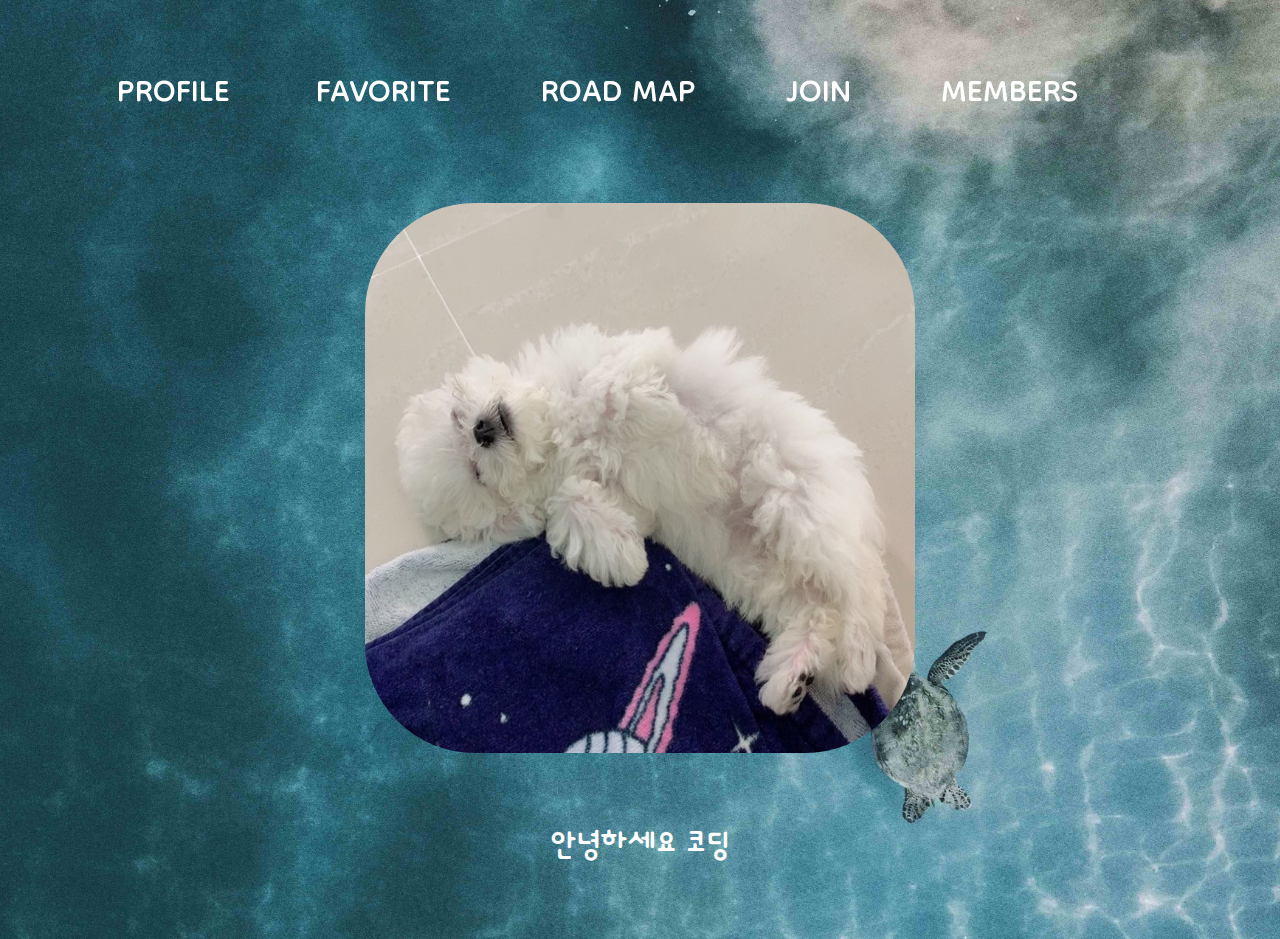
<file: index.html>
<!DOCTYPE html>
<html lang="en">
<head>
    <meta charset="UTF-8">
    <meta name="viewport" content="width=device-width, initial-scale=1.0">
    <title>🏠</title>
    <link rel="stylesheet" href="css/index.css">
    <link href="https://fonts.googleapis.com/css2?family=Dongle:wght@300;400;700&display=swap" rel="stylesheet">

</head>
<body>
    <div>
    <a href="mypage.html">PROFILE</a>&nbsp;&nbsp;&nbsp;&nbsp;&nbsp;&nbsp;&nbsp;&nbsp;
    <a href="tour.html">FAVORITE</a> &nbsp;&nbsp;&nbsp;&nbsp;&nbsp;&nbsp;&nbsp;&nbsp;
    <a href="roadmap.html">ROAD MAP</a> &nbsp;&nbsp;&nbsp;&nbsp;&nbsp;&nbsp;&nbsp;&nbsp;
    <a href="membership.html">JOIN</a> &nbsp;&nbsp;&nbsp;&nbsp;&nbsp;&nbsp;&nbsp;&nbsp;
    <a href="members.html">MEMBERS</a> &nbsp;&nbsp;&nbsp;&nbsp;&nbsp;&nbsp;&nbsp;&nbsp;
    </div>
    <br><br><br><br>
    <div class="transition">
    <img src="img/hongdeokbae.jpg" alt="">
    <div class = "text-overlay">
    <p>Hello 덕배🐶🐶</p>
    </div>
    </div>
    <br><br><br><br>
    
    <footer></footer>
    
    <script src="js/index.js"></script>
</body>
</html>
</file>
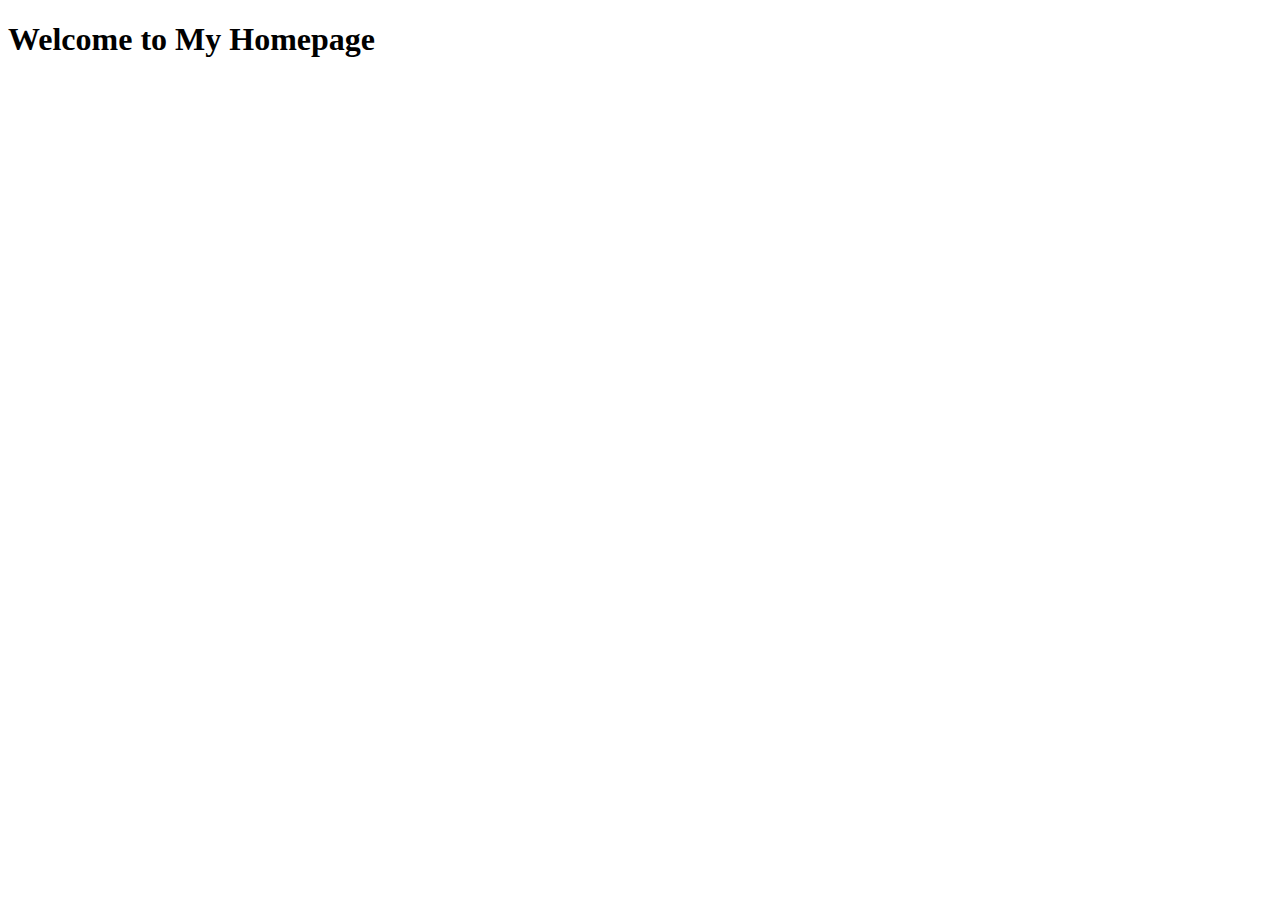
<file: my/index.html>
<!DOCTYPE html>
<html lang="en">
<head>
    <meta charset="UTF-8">
    <meta name="viewport" content="width=device-width, initial-scale=1.0">
    <title>Homepage</title>
</head>
<body>
    <h1>Welcome to My Homepage</h1>
</body>
</html>
</file>
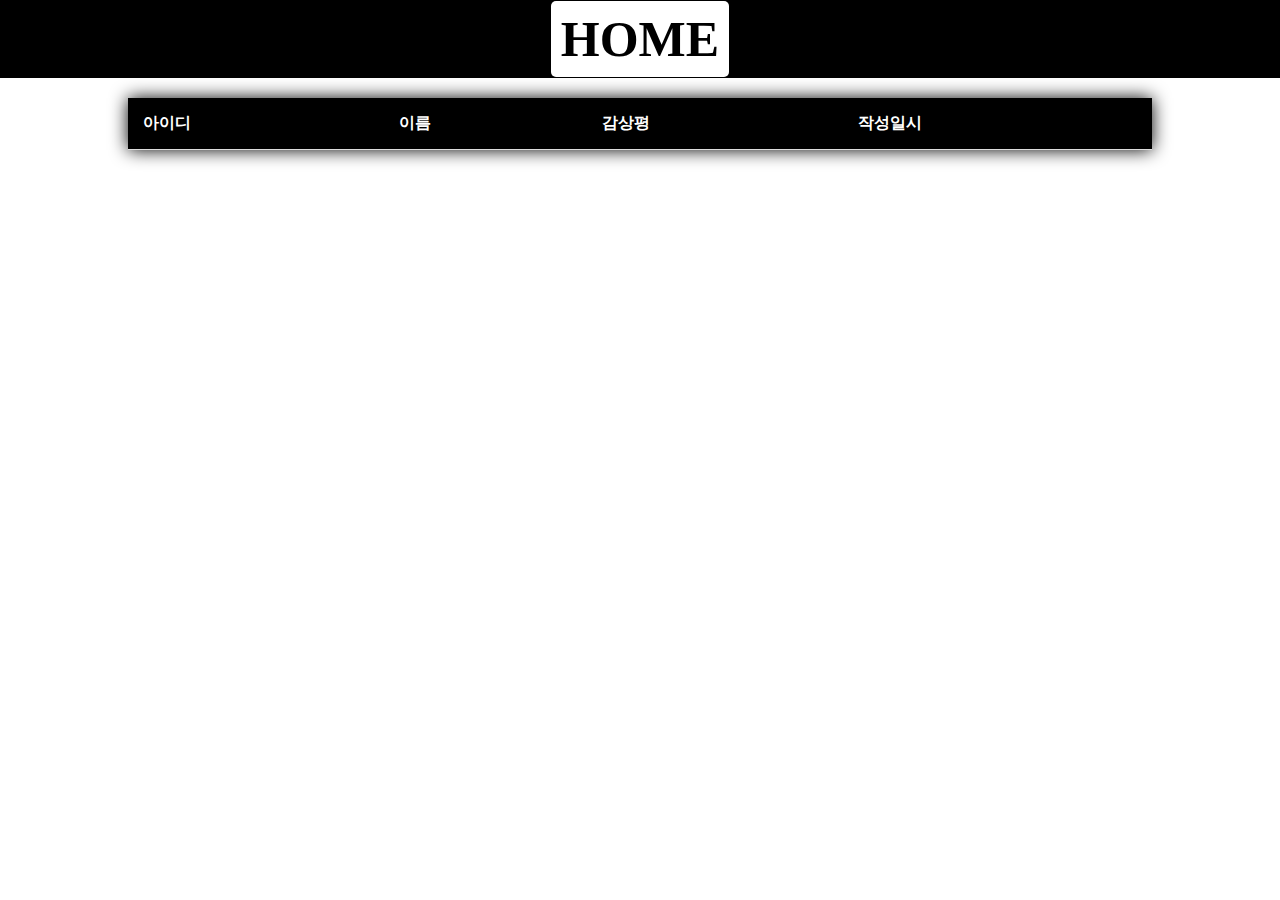
<file: members.html>
<!DOCTYPE html>
<html lang="en">
<head>
    <meta charset="UTF-8">
    <meta name="viewport" content="width=device-width, initial-scale=1.0">
    <link rel="stylesheet" href="css/members.css">
    <title>😁</title>
</head>
<body>
    <header>
        <a href="index.html">HOME</a>
    </header>

    <table id="join-members">
        <thead>
            <tr>
                <th>아이디</th>
                <th>이름</th>
                <th>감상평</th>
                <th>작성일시</th>
            </tr>
        </thead>
        <tbody></tbody>
    </table>
    <script src="js/members.js"></script>
</body>
</html>
</file>
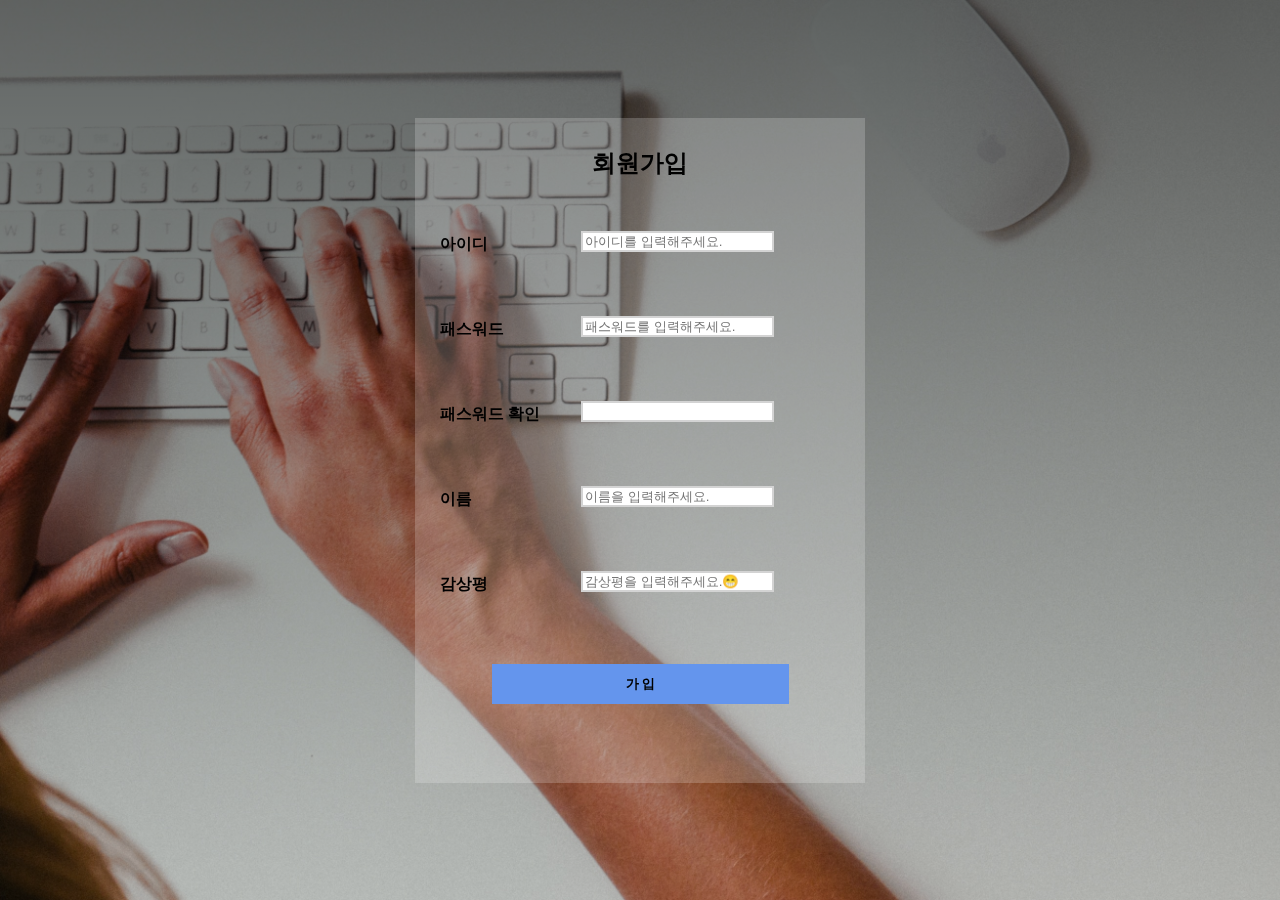
<file: membership.html>
<!DOCTYPE html>
<html lang="en">
<head>
    <meta charset="UTF-8">
    <meta name="viewport" content="width=device-width, initial-scale=1.0">
    <title>🔒</title>
    <link rel="stylesheet" href="css/membership.css">
</head>
<body>
  <div class="bg-box"></div>
  
    <div class="container"> 
      <form action="javascript:savejoin();" name="signupFrm" id="signupFrm">
          <div class="hi">
            <h2>회원가입</h2>
          </div>
          <table>
            <tr>
              <th><label for="id">아이디</label></th>
              <td>
                <input type="text" id="id" name="id" required placeholder="아이디를 입력해주세요.">
                <p class="msg msg-required">필수입력항목입니다</p>
              </td>
            </tr>
            <tr>
              <th><label for="password">패스워드</label></th>
              <td>
                <input type="password" id="password" name="password" required placeholder="패스워드를 입력해주세요.">
                <p class="msg msg-required">필수입력항목입니다</p>
                <p class="msg msg-password">영문자 대/소문자 특수문자, 숫자 포함 8 ~ 12자리</p>
              </td>
            </tr>
            <tr>
              <th><label for="password-confirm">패스워드 확인</label></th>
              <td>
                <input type="password" id="password-confirm" required>
                <p class="msg msg-required">필수입력항목입니다</p>
                <p class="msg-password-match" id="passwordMatchMessage"></p>
              </td>
            </tr>
            <tr>
                <th><label for="name">이름</label></th>
                <td>
                    <input type="text" id="name" name="name" required placeholder="이름을 입력해주세요.">
                    <p class="msg msg-required">필수입력항목입니다</p>
                    <p class="msg msg-name">한글 2~4자리</p>
                </td>
            </tr>
            <tr>
                <th><label for="content">감상평</label></th>
                <td>
                    <input type="text" id="content" name="content" placeholder="감상평을 입력해주세요.😁" required>
                    <p class="msg msg-required">필수입력항목입니다</p>
                </td>
            </tr>
            <tr>
              <th colspan="2">
                  <input type="submit" value="가 입">
              </th>
          </tr>
          </table>
        </form>
    </div>
    <script src="js/membership.js"></script>
</body>
</html>
</file>
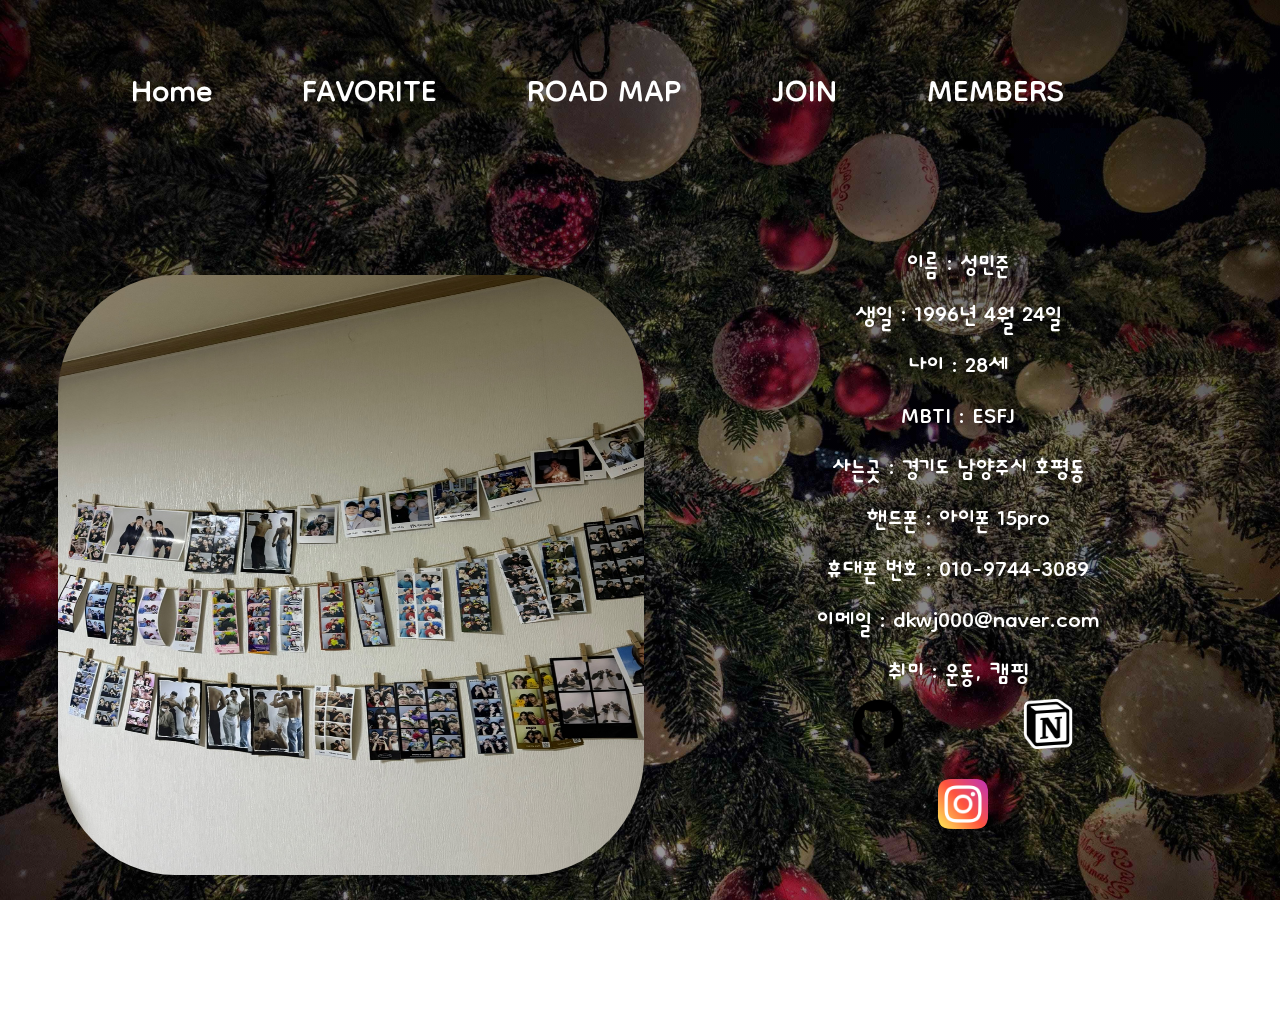
<file: mypage.html>
<!DOCTYPE html>
<html lang="en">
<head>
    <meta charset="UTF-8">
    <meta name="viewport" content="width=device-width, initial-scale=1.0">
    <title>💪🏻</title>
    <link rel="stylesheet" href="css/mypage.css">
    <link href="https://fonts.googleapis.com/css2?family=Dongle:wght@300;400;700&display=swap" rel="stylesheet">
</head>
<body>
    <div class="bg-box"></div>

    <a href="./index.html">Home</a> &nbsp;&nbsp;&nbsp;&nbsp;&nbsp;&nbsp;&nbsp;&nbsp;
    <a href="tour.html">FAVORITE</a> &nbsp;&nbsp;&nbsp;&nbsp;&nbsp;&nbsp;&nbsp;&nbsp;
    <a href="roadmap.html">ROAD MAP</a> &nbsp;&nbsp;&nbsp;&nbsp;&nbsp;&nbsp;&nbsp;&nbsp;
    <a href="membership.html">JOIN</a> &nbsp;&nbsp;&nbsp;&nbsp;&nbsp;&nbsp;&nbsp;&nbsp;
    <a href="members.html">MEMBERS</a> &nbsp;&nbsp;&nbsp;&nbsp;&nbsp;&nbsp;&nbsp;&nbsp;
    <br><br><br><br>

    <div class="transition">
        <img src="img/인생네컷.jpg" alt="">
    <div class="text-overlay">
        <p> 이름 : 성민준 <br>
            생일 : 1996년 4월 24일 <br>
            나이 : 28세 <br>
            MBTI : ESFJ <br>
            사는곳 : 경기도 남양주시 호평동 <br>
            핸드폰 : 아이폰 15pro <br>
            휴대폰 번호 : 010-9744-3089 <br>
            이메일 : dkwj000@naver.com <br>
            취미 : 운동, 캠핑 <br>
            <a href="https://github.com/Seoungminjun"><img src="./img/github.png" alt="">
                <a href="https://www.notion.so/a3dfb75e32dc41589fb2177f5f00b29f"><img src="./img/notion.png" alt="">
                    <a href="https://www.instagram.com/minjun__e/"><img src="./img/instagram.png" alt=""></a>
                </a></a><br>
            
            <br>

        </p>
    </div>
    </div>
    

</body>
</html>
</file>
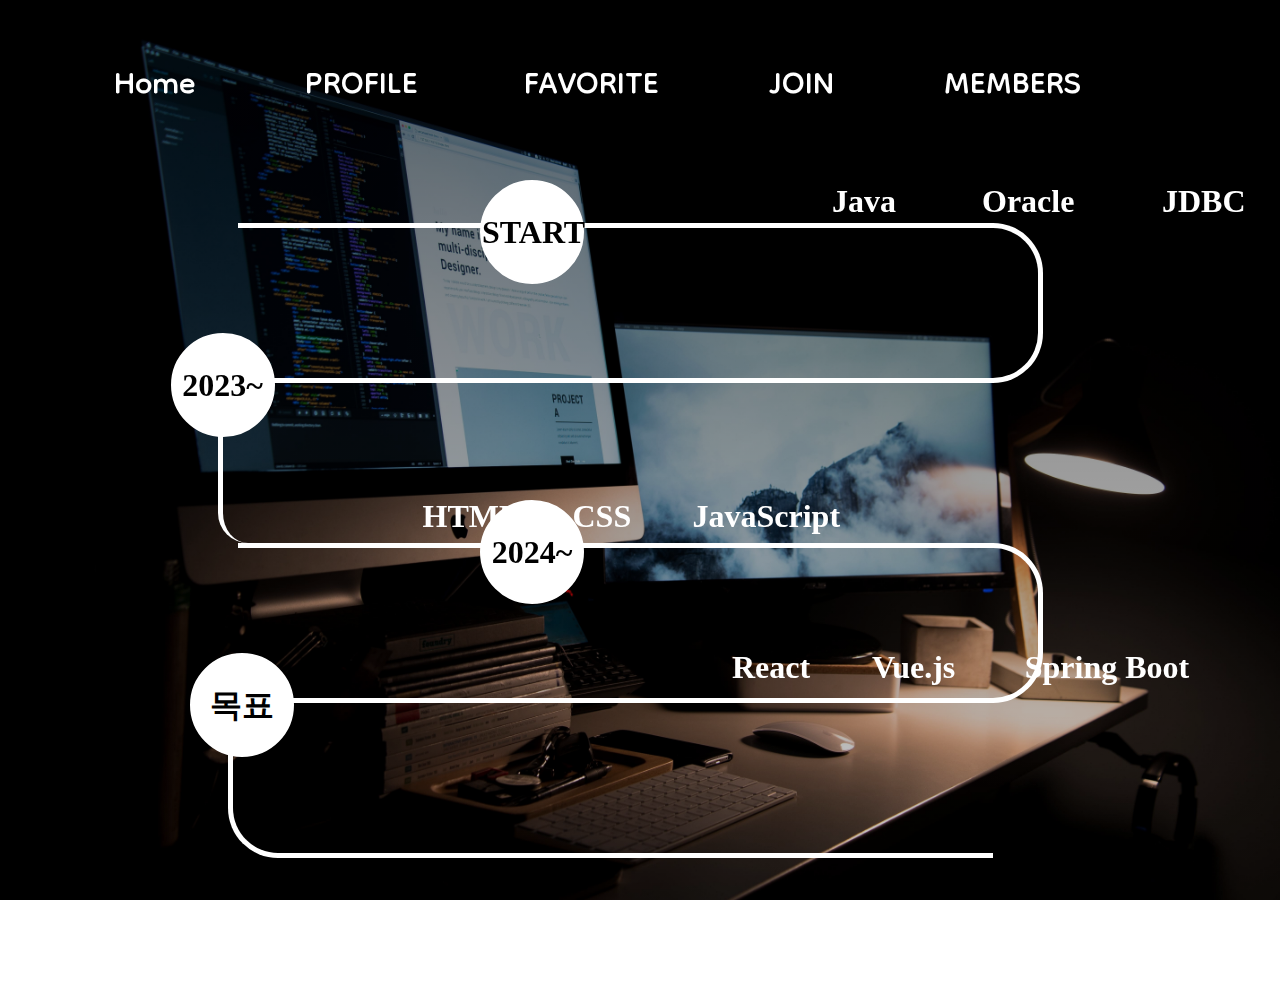
<file: roadmap.html>
<!DOCTYPE html>
<head lang="en">
<head>
    <meta charset="UTF-8">
    <meta name="viewport" content="width=device-width, initial-scale=1.0">
    <title>💻</title>
    <link rel="stylesheet" href="css/roadmap.css">
    <link href="https://fonts.googleapis.com/css2?family=Dongle:wght@300;400;700&display=swap" rel="stylesheet">

</head>
<body>
    <div class="bg-box">
        
        </div>
        <div class="box1">
        <a href="./index.html">Home</a> &nbsp;&nbsp;&nbsp;&nbsp;&nbsp;&nbsp;&nbsp;&nbsp;
        <a href="mypage.html">PROFILE</a>&nbsp;&nbsp;&nbsp;&nbsp;&nbsp;&nbsp;&nbsp;&nbsp;
        <a href="tour.html">FAVORITE</a> &nbsp;&nbsp;&nbsp;&nbsp;&nbsp;&nbsp;&nbsp;&nbsp;
        <a href="membership.html">JOIN</a> &nbsp;&nbsp;&nbsp;&nbsp;&nbsp;&nbsp;&nbsp;&nbsp;
        <a href="members.html">MEMBERS</a> &nbsp;&nbsp;&nbsp;&nbsp;&nbsp;&nbsp;&nbsp;&nbsp;

    
    
     <div class="road">
        <div class="one1">
            <div class="circle">
                <h1>START</h1>
                <span>
                    <p></p>
                    <h2 id="java">Java</h2>
                    <h2 id="oracle">Oracle</h2>
                    <h2 id="jdbc">JDBC</h2>
                </span>
            </div>
        </div>
        <div class="one2">
            <div class="circle2">
                <h1>2023~</h1>
                <span>
                    <p></p>
                    <h2 id="html">HTML</h2>
                    <h2 id="css">CSS</h2>
                    <h2 id="js">JavaScript</h2>
                </span>
            </div>
        </div>
        <div class="one3">
            <div class="circle3">
                <h1>2024~</h1>
                <span> 
                    <p></p>
                    <h2 id="react">React</h2>
                    <h2 id="vue">Vue.js</h2>
                    <h2 id="sb">Spring Boot</h2>
                </span>
            </div>
        </div>
        <div class="one4">
            <div class="circle4">
                <h1>목표</h1>
            </div>
        </div>
        
      </div>
    </div>
    <script src="js/roadmap.js"></script>
</body>
</html>
</file>
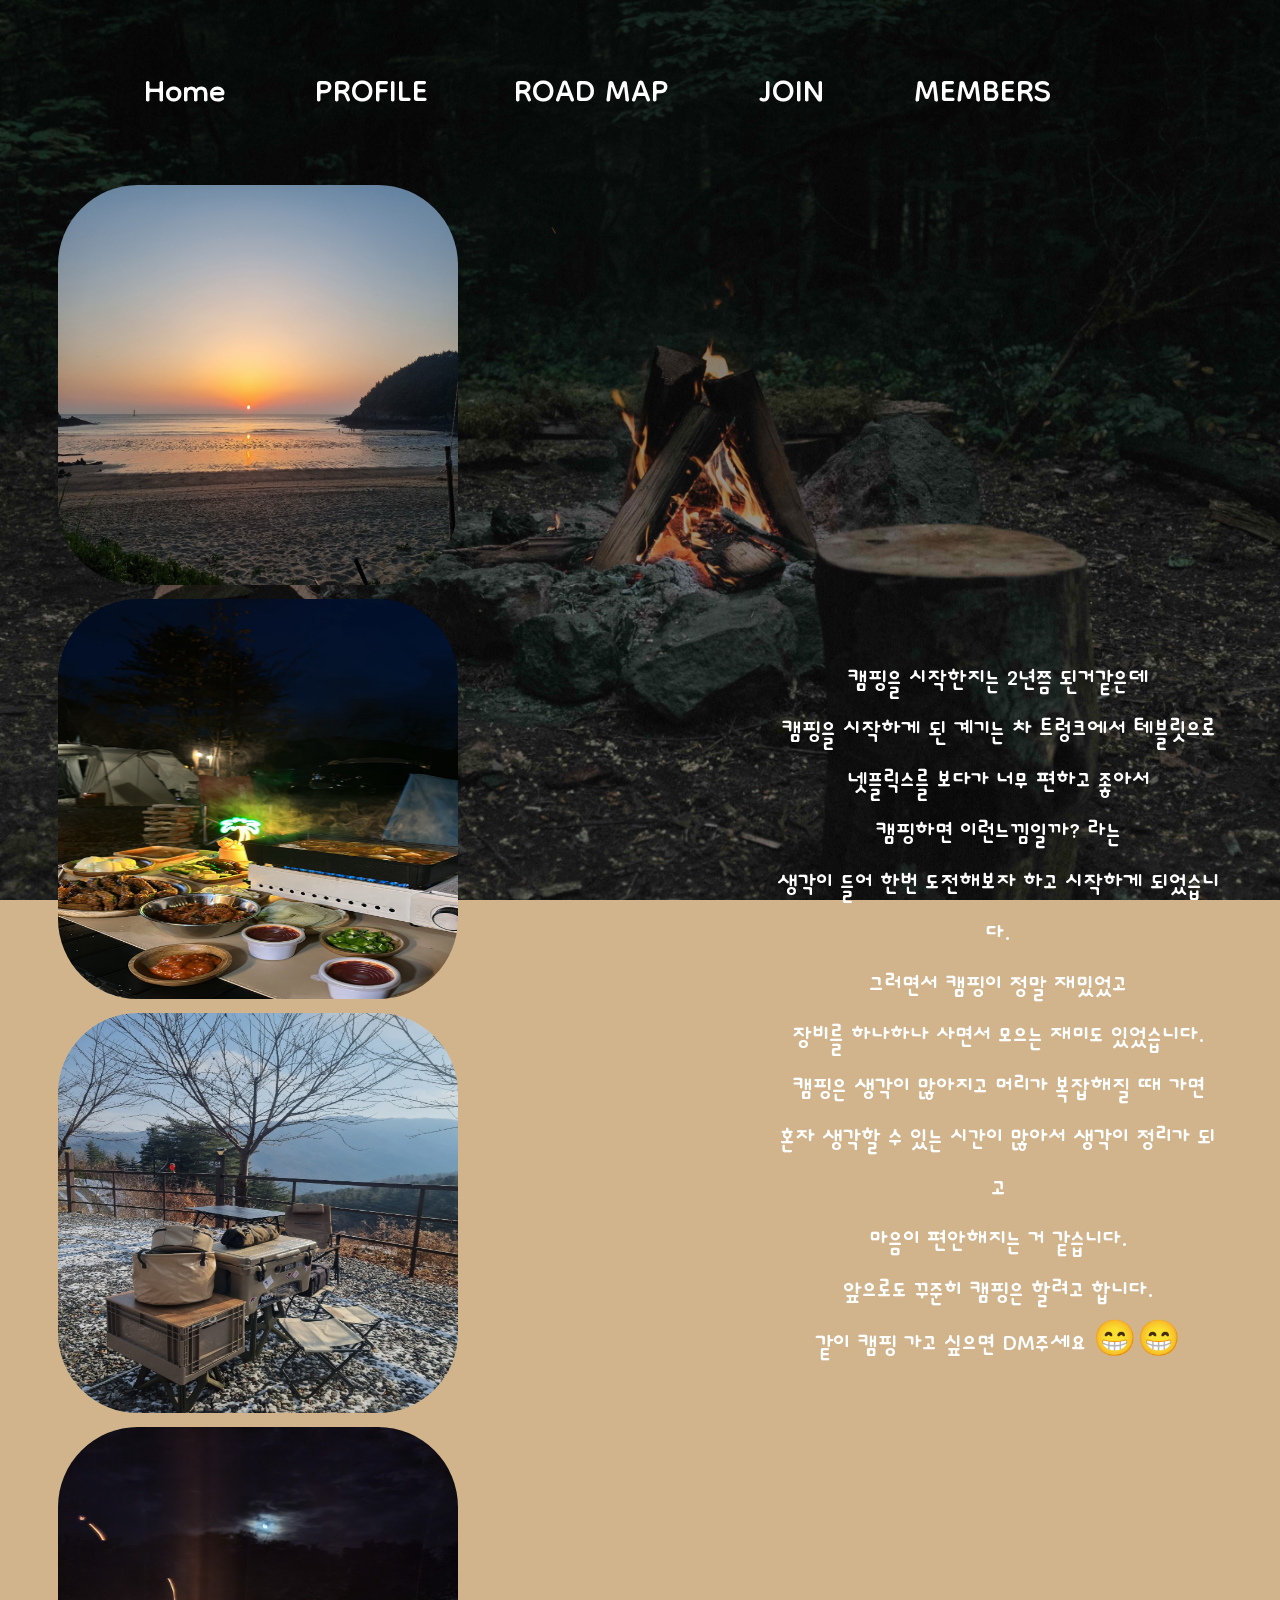
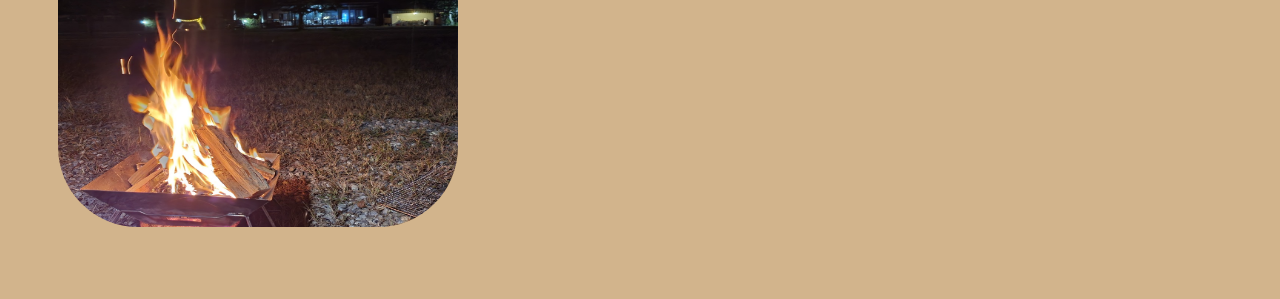
<file: tour.html>
<!DOCTYPE html>
<html lang="en">
<head>
    <meta charset="UTF-8">
    <meta name="viewport" content="width=device-width, initial-scale=1.0">
    <link rel="stylesheet" href="css/tour.css">
    <link href="https://fonts.googleapis.com/css2?family=Dongle:wght@300;400;700&display=swap" rel="stylesheet">
    <title>🪵</title>
</head>
<body>
    <div class="bg-box"></div>

    <a href="./index.html">Home</a> &nbsp;&nbsp;&nbsp;&nbsp;&nbsp;&nbsp;&nbsp;&nbsp;
    <a href="mypage.html">PROFILE</a>&nbsp;&nbsp;&nbsp;&nbsp;&nbsp;&nbsp;&nbsp;&nbsp;
    <a href="roadmap.html">ROAD MAP</a> &nbsp;&nbsp;&nbsp;&nbsp;&nbsp;&nbsp;&nbsp;&nbsp;
    <a href="membership.html">JOIN</a> &nbsp;&nbsp;&nbsp;&nbsp;&nbsp;&nbsp;&nbsp;&nbsp;
    <a href="members.html">MEMBERS</a> &nbsp;&nbsp;&nbsp;&nbsp;&nbsp;&nbsp;&nbsp;&nbsp;
    
    <br><br><br><br>
<section>
<div id="tour">
       <div> 
        
        <img src="img/노을.jpg" alt="">
        <div class="camping">
            <li>
            <h3>노을뷰 캠핑장</h3>
            </li>
        </div>
        </div>
        <div>
            <img src="img/음식.jpg" alt="">
            <div class="camping">
            <li>
                <h3>음식</h3>
                
            </li>
            </div>
        </div>
        <div>
            <img src="img/KakaoTalk_20231121_001844448.jpg" alt="">
            <div class="camping">
                <li>
                <h3>장비는 개미지옥🐜</h3>
                </li>    
            </div>
        </div>
        <div>
            <img src="img/모닥불.jpg" alt="">
             <div class="camping">
            <li>
                <h3>불멍 국룰</h3>
            </li>    
            </div>
        </div>
       
    </div> 
    <div id="camp">
        <p> 캠핑을 시작한지는 2년쯤 된거같은데 <br>
            캠핑을 시작하게 된 계기는 차 트렁크에서 테블릿으로 <br>
            넷플릭스를 보다가 너무 편하고 좋아서 <br>
            캠핑하면 이런느낌일까? 라는 <br>
            생각이 들어 한번 도전해보자 하고 시작하게 되었습니다. <br>
            그러면서 캠핑이 정말 재밌었고 <br>
            장비를 하나하나 사면서 모으는 재미도 있었습니다. <br>
            캠핑은 생각이 많아지고 머리가 복잡해질 때 가면 <br>
            혼자 생각할 수 있는 시간이 많아서 생각이 정리가 되고 <br>
            마음이 편안해지는 거 같습니다. <br>
            앞으로도 꾸준히 캠핑은 할려고 합니다. <br>
            같이 캠핑 가고 싶으면 DM주세요 😁😁
        </p>
</div>
</section>
      

    

</body>
</html>
</file>
<file: css/index.css>
body{
    text-align: center;
    background-image: url(../img/바다3\ \(2\).jpg);
    background-size: cover;
    padding: 50px;
}


img{
    width: 550px;
    height: 550px;
    border-radius: 20%;
}

a{  
    font-family: 'Dongle', sans-serif;
    font-size: 50px;
    text-decoration: none;
    text-align: center;
    border-bottom: 0.2px solid transparent; 
    transition: border-bottom 0.5s ease;
    color: white;
    margin-right: 50px;
}
a:hover{
    border-bottom: 5px solid #000;
    color: black
}

footer{
    font-size: 48px;
}

.transition{
    position: relative;
    display: inline-block;    
}

.text-overlay {
    font-size: 20px;
    position: absolute;
    top: 10%;
    left: 50%;
    transform: translate(-50%, -50%);
    opacity: 0;
    transition: opacity 0.3s ease;
    
  }
  .transition:hover .text-overlay{
    opacity: 1;
    
    
  }
  .transition:hover{
    box-shadow: 0 3px 67px -17px palegoldenrod;
    border-radius: 20%;

}
footer{
    font-family: 'Dongle', sans-serif;
    display: inline; vertical-align: middle;
    border: none;
    color: white;
}
</file>
<file: css/members.css>
@import url('https://webfontworld.github.io/cookierun/CookieRun.css');
body, h1, h2, p, table {
    margin: 0;
    padding: 0;
}
header a {
    font-size: 50px;
}
header a:hover{
    color: red;
}

body {
    font-family:'CookieRun';
    background-color: white;
}

/* 헤더 스타일 */
header {
    background-color: black;
    color: #fff;
    text-align: center;
    padding: 10px;
}

/* 네비게이션 스타일 */
a {
    text-decoration: none;
    color: black;
    font-weight: bold;
    padding: 10px;
    margin: 10px;
    border-radius: 5px;
    background-color: #fff;
}

a:hover {
    background-color: #ddd;
}

/* 테이블 스타일 */
#join-members {
    width: 80%;
    margin: 20px auto;
    border-collapse: collapse;
    box-shadow: 0 0 18px black;
    background-color: #fff;
}

#join-members th, #join-members td {
    padding: 15px;
    text-align: left;
    border-bottom: 1px solid #ddd;
    
}

#join-members th {
    background-color: black;
    color: #fff;
}

#join-members tbody tr:hover {
    background-color: chartreuse;
}

/* 반응형 스타일 */
@media screen and (max-width: 600px) {
    #join-members {
        width: 100%;
    }
}
</file>
<file: css/membership.css>
@import url('https://webfontworld.github.io/TheJamsil/TheJamsil.css');
.container {
    width: 800px;
    height: 500px;
    margin: 0 auto;
    display: flex;
    justify-content: center;
    align-items: center;
    position: absolute;
    top: 50%;
    left: 50%;
    transform: translate(-50%, -50%);
    
    
}
[name=signupFrm] {
    width: 410px;
    height: 650px;
    padding: 10px 20px 5px 20px;
    background-color: rgb(255, 255, 255, 0.2);
    font-family: 'TheJamsil';

}
table {
  border-collapse: collapse;;
}    
th {
  width: 110px;
  text-align: left;
  padding: 5px 30px 0 5px;
  height: 80px;
}
td {
  position: relative;
}
/* 밑줄에 대한 정보*/
input {
    width: 100%;
    background-color:white;
    border: 2px solid lightgrey;
}
input:focus {
  outline: none;
}
/* 가입 */
input[type=submit] {
    margin-top: 30px;
    margin-left: 52px;
    border: none;
    width: 100%;
    height: 40px;
    padding: 0;
    background-color: cornflowerblue;
    font-weight: bolder;
    font-family: 'TheJamsil';
}


.msg {
  position: absolute;
  margin: 0;
  font-size: 10px;
  display: none;
}
.msg-required {
  font-family: 'TheJamsil';
  font-size: 16px;
  color: red;
}
.msg-password {
  font-size: 12px;
  color: white;
}
input[type="password-confirm"] {
    width: 90%;
    border: none;
    background-color: rgba(0, 0, 0, 0);
    border-bottom: 2px dashed #000;
    /* 추가된 부분: 텍스트를 가리기 위한 스타일 */
    -webkit-text-security: disc;
    
}
.msg-password-match {
    font-size: 12px;
    display: none; /* 일단 초기에는 숨겨둠 */
}
  
.msg-password-match.green {
    color: green;
}
  
.msg-password-match.red {
    color: red;
}

.name{
    position: absolute;
    margin: 0;
    font-size: 10px;
    display: none;
}
.msg-name {
    font-size: 12px;
    color: white;
}

.bg-box{
  position: fixed;
  left: 0;
  top: 0;
  width: 100%;
  height: 100vh;
  z-index: -99;
  background: linear-gradient(rgba(0, 0, 0, 0.6), rgba(0, 0, 0, 0.2)),url(../img/damian-zaleski-RYyr-k3Ysqg-unsplash.jpg);
  background-size: cover;
}
.hi{
    text-align: center;
    margin-bottom: 20px; /* 필요에 따라 여백 조절 */
}
</file>
<file: css/mypage.css>
body{
    text-align: center;
    padding: 50px;
}


a{  
    font-family: 'Dongle', sans-serif;
    font-size: 50px;
    text-decoration: none;
    text-align: center; 
    transition: border-bottom 0.5s ease;
    color: white;
    margin-right: 50px;
}
a:hover{
    border-bottom: 5px solid white;
    color: green;
}

img{
    width: 600px;
    height: 600px;
    border-radius: 20%;
    order: -1;
    
}

.transition{
    display: flex;
    align-items: center;
    justify-content: center;
}
.text-overlay {
    margin-left: 50px; 
}
p{
    font-size: 35px;
    font-family: 'Dongle', sans-serif;
    text-align: center;
    padding: 20px;
    color: white;
}
.bg-box{
    position: fixed;
    left: 0;
    top: 0;
    width: 100%;
    height: 100vh;
    z-index: -99;
    background: linear-gradient(rgba(0, 0, 0, 0.6), rgba(0, 0, 0, 0.4)),url(../img/크리스마스.jpg);
    background-size: cover;
}
.text-overlay p a img{
    width: 50px;
    height: 50px;
    margin-left: 60px;
}
.text-overlay p a:hover{
    border-bottom: black;
}
</file>
<file: css/roadmap.css>
@import url('https://webfontworld.github.io/cookierun/CookieRun.css');
html{
    cursor: url('../img/christmas-calendar.png'), auto;
    
}

body{
    text-align: center;
    margin: 0;
    padding: 50px;

}
h1{
    line-height: 100px;
    margin: 0;
    padding: 0;
}
.bg-box{
    position: fixed;
    left: 0;
    top: 0;
    width: 100%;
    height: 100vh;
    z-index: -99;
    background: linear-gradient(rgba(0, 0, 0, 0.6), rgba(0, 0, 0, 0.2)),url(../img/까만노트북.jpg);
    background-size: cover;
}
.box {
    width: 100%;
    height: 100vh;

}
a{  
    font-family: 'Dongle', sans-serif;
    font-size: 50px;
    text-decoration: none;
    text-align: center;
    border-bottom: 0.2px solid transparent; 
    transition: border-bottom 0.5s ease;
    color: white;
    margin-right: 50px;
    padding: 40px 10px 0 ;  
      
}

a:hover{
    border-bottom: 5px solid white;
    color: tan;
}
.road{
    display: flex;
    align-items: center;
    justify-content: center;
    flex-direction: column;
    padding: 100px;
    color: black;
    
    
}
.one1{
    width: 800px;
    height: 150px;
    border: 5px solid white;
    border-left: none;
    border-top-right-radius: 50px;
    border-bottom-right-radius: 50px;    
}
.one2{
    position: relative;
    width: 840px;
    height: 160px;
    border: 5px solid white;
    border-right: none;
    border-bottom-left-radius: 30px;
    border-top: none;
    border-top-left-radius: 20px;
    border-bottom: none; 
}
.one3{
    width: 800px;
    height: 150px;
    border: 5px solid white;
    border-left: none;
    border-top-right-radius: 50px;
    border-bottom-right-radius: 50px;   
}
.one4{
    position: relative;
    width: 760px;
    height: 150px;
    border: 5px solid white;
    border-right: none;
    border-top-left-radius: 50px;
    border-bottom-left-radius: 50px;
    border-top: none;
    border-top-left-radius: 20px;
    left: -3%  
}

.circle{
    position: absolute;
    background-color: white;
    width: 100px;
    height: 100px;
    border: 2px solid white;
    border-radius: 50%;
    left: 480px;
    top: 180px;
}
.circle2{
    position: absolute;
    background-color: white;
    width: 100px;
    height: 100px;
    border: 2px solid white;
    border-radius: 50%;
    left: -52px;
    top: -50px;
}

.circle3{
    position: absolute;
    background-color: white;
    width: 100px;
    height: 100px;
    border: 2px solid white;
    border-radius: 50%;
    left: 480px;
    top: 500px
    
}
.circle4{
    position: absolute;
    background-color: white;
    width: 100px;
    height: 100px;
    border: 2px solid white;
    border-radius: 50%;
    left: -43px;
    top: -50px;
}
.circle p {
    width: 300px;
    height: 100px;
    position: absolute;
    border: 1px solid black;
    border: none;
    font-size: 60px;
    top: 22px;
    left: 500px;
    color: white;
}
#java{
    position: absolute;
    top: -26px;
    left: 350px;
    font-size: 32px;
    color: white;
}
#oracle{
    position: absolute;
    top: -26px;
    left: 500px;
    font-size: 32px;
    color: white;
}
#jdbc{
    position: absolute;
    top: -26px;
    left: 680px;
    font-size: 32px;
    color: white;
}
.circle2 p{
    width: 300px;
    height: 100px;
    position: absolute;
    border: 1px solid black;
    border: none;
    font-size: 60px;
    top: 10px;
    left: 100px;
    color: white;
}
#html{
    position: absolute;
    top: 136px;
    left: 250px;
    font-size: 32px;
    color: white;
}
#css{
    position: absolute;
    top: 136px;
    left: 400px;
    font-size: 32px;
    color: white;
}
#js{
    position: absolute;
    top: 136px;
    left: 520px;
    font-size: 32px;
    color: white;
}
.circle3 p{
    width: 400px;
    height: 100px;
    position: absolute;
    border: 1px solid black;
    border: none;
    font-size: 33px;
    top: 40px;
    left: 450px;
    color: white;
    
}
#react{
    position: absolute;
    top: 120px;
    left: 250px;
    font-size: 32px;
    color: white;
}
#vue{
    position: absolute;
    top: 120px;
    left: 390px;
    font-size: 32px;
    color: white;
}
#sb{
    position: absolute;
    width: 190px;
    top: 120px;
    left: 530px;
    font-size: 32px;
    color: white;
}

/**
한글자씩 나오게 하는 효과 
*/
.circle span p{
    display: inline; vertical-align: middle;
    border-right: .05em solid black;
    animation:  cursor 0.2s ease infinite;
  }
.circle2 span p{
    display: inline; vertical-align: middle;
    border-right: .05em solid black;
    animation:  cursor 0.2s ease infinite;
    border-right: none;
    
}
.circle3 span p{
    display: inline; vertical-align: middle;
    border-right: .05em solid black;
    animation:  cursor 0.2s ease infinite;
    border-right: none;
    font-family:'CookieRun';
}
.circle span p, .circle2 span p, .circle3 span p {
    opacity: 0; /* 초기에 투명으로 설정 */
     animation: fadeIn 2s forwards; /* fadeIn 애니메이션 적용 */
}

@keyframes fadeIn {
from { opacity: 0;
}
to { opacity: 1;
}
}
.circle4::after {
    content: "";
    position: absolute;
    padding: 10px;
    border-radius: 5px;
    margin-top: 10px;
    opacity: 0;
    transition: opacity 0.3s ease;
    width: 800px;
    color: white;
    font-size: 25px;
}

.circle4:hover::after {
    content: "앞으로도 많은 언어를 배워서 꾸준히 성장해 나가는 개발자가 되고싶습니다.";
    opacity: 1;
    font-family:'CookieRun';
}

.road h1{
    font-family:'CookieRun';
}
</file>
<file: css/tour.css>
body{
    text-align: center;
    background-color: tan;
    padding: 50px;
}
.bg-box{
    position: fixed;
    left: 0;
    top: 0;
    width: 100%;
    height: 100vh;
    z-index: -99;
    background: linear-gradient(rgba(0, 0, 0, 0.6), rgba(0, 0, 0, 0.2)),url(../img/캠핑.jpg);
    background-size: cover;
}

a{  
    font-family: 'Dongle', sans-serif;
    font-size: 50px;
    text-decoration: none;
    text-align: center;
    border-bottom: 0.2px solid transparent; 
    transition: border-bottom 0.5s ease;
    color: white;
    margin-right: 50px;
    
}
a:hover{
    border-bottom: 5px solid white;
    color: tan;
}
#tour{
    width: 820px;
    display: flex;
    flex-wrap: wrap;
    padding-right: 50px;
    
}

img{
    width: 400px;
    height: 400px;
    order: -1;
    margin-right: 10px;
    border-radius: 20%;
    margin-bottom: 10px;

}

section{
    display: flex;
    justify-content: center;
    align-items: center;
}
#camp{
    width: 550px;
    font-family: 'Dongle', sans-serif;
    font-size: 35px;
    color: white;
}
.camping{
    position:absolute;
    width:400px;
    height: 400px;
    text-align:center;
    color:pink;
    opacity:0;
    background:rgba(0,0,0,.5);
    transition: .2s;
    border-radius: 20%;
    margin-top: -415px;
    box-shadow: 19px 19px 14px -8px darkgreen;

    
}
#tour div:hover .camping{
    opacity:1;
    transform: translateY(0px);

}
li{
    list-style: none;
    position: relative; 
    float: center;
    padding: 0;
    overflow: hidden;
    
}
</file>
